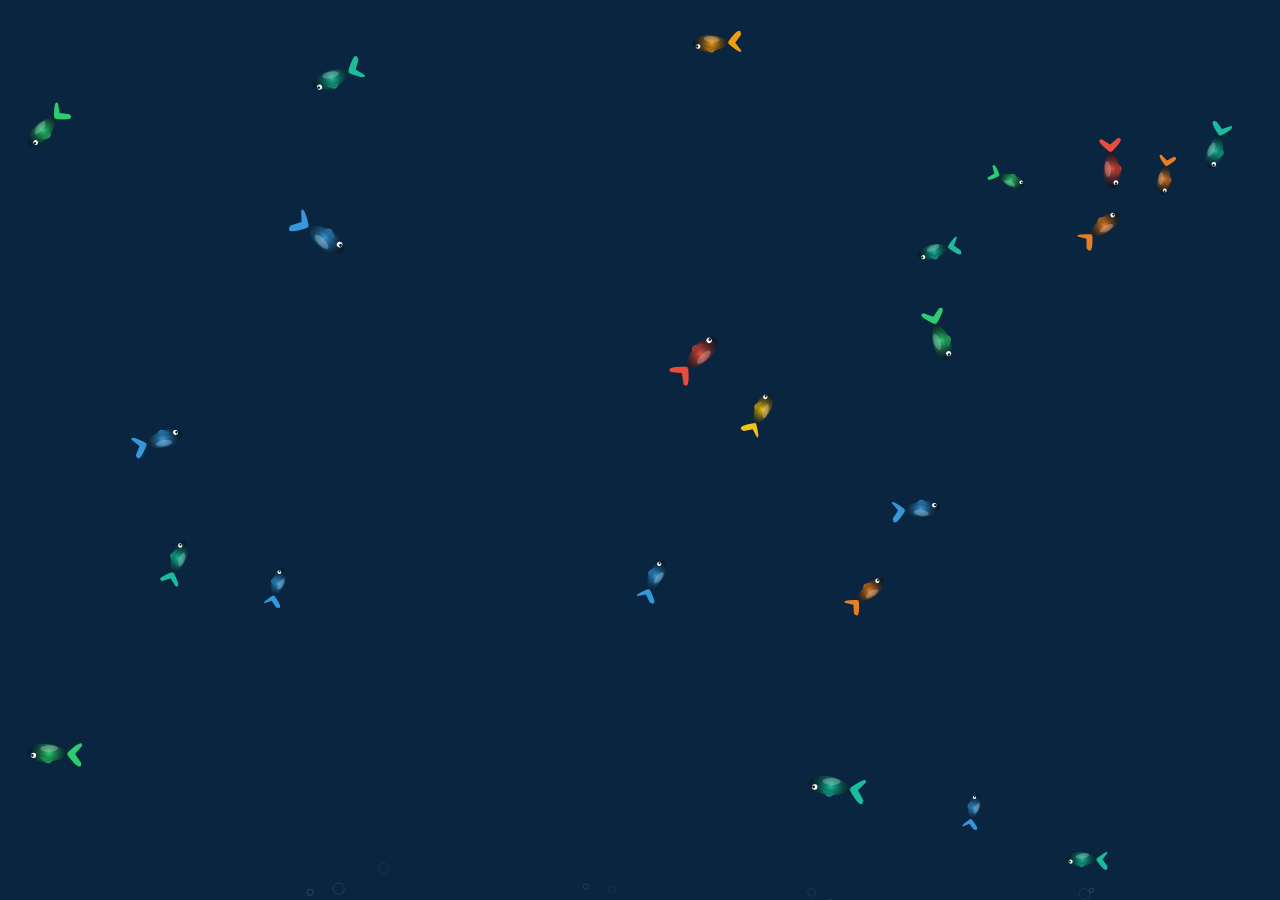
<file: anm.html>
<!DOCTYPE html>
<html lang="en">
<head>
<meta charset="UTF-8">
<meta name="viewport" content="width=device-width, initial-scale=1.0">
<title>Fish Animation — VAL MAR</title>
<style>
    body {
        margin: 0;
        background-color: #0a2540;
        overflow: hidden;
    }
    canvas {
        display: block;
    }
</style>
</head>
<body>
<canvas id="ocean"></canvas>

<script>
const canvas = document.getElementById('ocean');
const ctx = canvas.getContext('2d');

function resizeCanvas() {
    canvas.width = window.innerWidth;
    canvas.height = window.innerHeight;
}
window.addEventListener('resize', resizeCanvas);
resizeCanvas();

/* ---- Vector Math ---- */
class Vector {
    constructor(x, y) { this.x = x; this.y = y; }
    add(v)  { this.x += v.x; this.y += v.y; return this; }
    sub(v)  { this.x -= v.x; this.y -= v.y; return this; }
    mult(n) { this.x *= n;   this.y *= n;   return this; }
    div(n)  { this.x /= n;   this.y /= n;   return this; }
    mag() { return Math.sqrt(this.x * this.x + this.y * this.y); }
    normalize() {
        const m = this.mag();
        if (m > 0) this.div(m);
        return this;
    }
    limit(max) {
        if (this.mag() > max) { this.normalize(); this.mult(max); }
        return this;
    }
    static dist(v1, v2) {
        return Math.sqrt((v1.x - v2.x) ** 2 + (v1.y - v2.y) ** 2);
    }
    static sub(v1, v2) { return new Vector(v1.x - v2.x, v1.y - v2.y); }
}

/* ---- Mouse / Touch ---- */
const mouse = { pos: new Vector(-2000, -2000), active: false };

window.addEventListener('mousemove', e => {
    mouse.pos.x = e.clientX;
    mouse.pos.y = e.clientY;
    mouse.active = true;
});
window.addEventListener('touchstart', e => {
    if (e.touches.length > 0) {
        mouse.pos.x = e.touches[0].clientX;
        mouse.pos.y = e.touches[0].clientY;
        mouse.active = true;
    }
}, { passive: true });
window.addEventListener('touchmove', e => {
    if (e.touches.length > 0) {
        mouse.pos.x = e.touches[0].clientX;
        mouse.pos.y = e.touches[0].clientY;
    }
}, { passive: true });
window.addEventListener('mouseout',  () => mouse.active = false);
window.addEventListener('touchend',  () => mouse.active = false);

/* ---- Fish Class ---- */
class Fish {
    constructor(x, y, color) {
        this.pos = new Vector(x, y);
        this.vel = new Vector(Math.random() * 2 - 1, Math.random() * 2 - 1);
        this.acc = new Vector(0, 0);
        this.maxSpeed = 1.5 + Math.random() * 2;
        this.maxForce = 0.08;
        this.color = color;
        this.size = 14 + Math.random() * 10;
        this.angle = Math.atan2(this.vel.y, this.vel.x);
        this.tailWag = Math.random() * Math.PI * 2;
        this.tailSpeed = 0.08 + Math.random() * 0.1;
        this.wanderTheta = Math.random() * Math.PI * 2;
    }

    applyForce(force) { this.acc.add(force); }

    behaviors(fishes) {
        const flee       = this.flee(mouse.pos);
        const wander     = this.wander();
        const separation = this.separate(fishes);

        flee.mult(2.5);
        wander.mult(0.5);
        separation.mult(1.5);

        this.applyForce(flee);
        this.applyForce(wander);
        this.applyForce(separation);
    }

    flee(target) {
        if (!mouse.active) return new Vector(0, 0);
        const desired = Vector.sub(this.pos, target);
        const d = desired.mag();
        if (d < 160) {
            desired.normalize().mult(this.maxSpeed * 1.6);
            const steer = Vector.sub(desired, this.vel);
            steer.limit(this.maxForce * 2);
            return steer;
        }
        return new Vector(0, 0);
    }

    wander() {
        const wanderR = 25, wanderD = 80, change = 0.3;
        this.wanderTheta += (Math.random() * 2 - 1) * change;

        const circlePos = new Vector(this.vel.x, this.vel.y);
        circlePos.normalize().mult(wanderD).add(this.pos);

        const h = Math.atan2(this.vel.y, this.vel.x);
        const offset = new Vector(
            wanderR * Math.cos(this.wanderTheta + h),
            wanderR * Math.sin(this.wanderTheta + h)
        );
        const target = Vector.sub(circlePos.add(offset), this.pos);
        target.normalize().mult(this.maxSpeed);
        const steer = Vector.sub(target, this.vel);
        steer.limit(this.maxForce);
        return steer;
    }

    separate(fishes) {
        const desiredSep = this.size * 2.5;
        const steer = new Vector(0, 0);
        let count = 0;
        for (const other of fishes) {
            const d = Vector.dist(this.pos, other.pos);
            if (d > 0 && d < desiredSep) {
                const diff = Vector.sub(this.pos, other.pos);
                diff.normalize().div(d);
                steer.add(diff);
                count++;
            }
        }
        if (count > 0) steer.div(count);
        if (steer.mag() > 0) {
            steer.normalize().mult(this.maxSpeed).sub(this.vel).limit(this.maxForce);
        }
        return steer;
    }

    update() {
        this.vel.add(this.acc).limit(this.maxSpeed);
        this.pos.add(this.vel);
        this.acc.mult(0);

        let diff = Math.atan2(this.vel.y, this.vel.x) - this.angle;
        while (diff < -Math.PI) diff += Math.PI * 2;
        while (diff >  Math.PI) diff -= Math.PI * 2;
        this.angle += diff * 0.12;

        const buffer = this.size * 2;
        if (this.pos.x < -buffer)             this.pos.x = canvas.width + buffer;
        if (this.pos.x > canvas.width + buffer)  this.pos.x = -buffer;
        if (this.pos.y < -buffer)             this.pos.y = canvas.height + buffer;
        if (this.pos.y > canvas.height + buffer) this.pos.y = -buffer;
    }

    draw() {
        ctx.save();
        ctx.translate(this.pos.x, this.pos.y);
        ctx.rotate(this.angle);

        this.tailWag += this.vel.mag() * this.tailSpeed;
        const wag = Math.sin(this.tailWag) * 0.4;

        // Tail
        ctx.beginPath();
        ctx.moveTo(-this.size * 0.8, 0);
        ctx.quadraticCurveTo(-this.size * 1.5, -this.size * 0.8 + wag * 10, -this.size * 1.5, -this.size * 0.4);
        ctx.lineTo(-this.size * 1.2, 0);
        ctx.lineTo(-this.size * 1.5,  this.size * 0.4);
        ctx.quadraticCurveTo(-this.size * 1.5,  this.size * 0.8 + wag * 10, -this.size * 0.8, 0);
        ctx.fillStyle = this.color;
        ctx.fill();

        // Dorsal fin
        ctx.beginPath();
        ctx.moveTo(-this.size * 0.2, -this.size * 0.3);
        ctx.quadraticCurveTo(0, -this.size * 0.7, this.size * 0.4, -this.size * 0.2);
        ctx.globalAlpha = 0.7;
        ctx.fillStyle = this.color;
        ctx.fill();
        ctx.globalAlpha = 1;

        // Body
        const grad = ctx.createRadialGradient(0, 0, 0, 0, 0, this.size);
        grad.addColorStop(0, this.color);
        grad.addColorStop(1, 'rgba(0,0,0,0.3)');
        ctx.beginPath();
        ctx.moveTo(this.size, 0);
        ctx.bezierCurveTo( this.size * 0.8, -this.size * 0.6, -this.size * 0.5, -this.size * 0.5, -this.size * 0.9, 0);
        ctx.bezierCurveTo(-this.size * 0.5,  this.size * 0.5,  this.size * 0.8,  this.size * 0.6,  this.size, 0);
        ctx.fillStyle = grad;
        ctx.fill();

        // Eye
        ctx.beginPath();
        ctx.arc(this.size * 0.7, -this.size * 0.15, this.size * 0.12, 0, Math.PI * 2);
        ctx.fillStyle = 'white';
        ctx.fill();
        ctx.beginPath();
        ctx.arc(this.size * 0.75, -this.size * 0.15, this.size * 0.06, 0, Math.PI * 2);
        ctx.fillStyle = '#111';
        ctx.fill();

        // Pectoral fin
        ctx.beginPath();
        ctx.ellipse(0, this.size * 0.2, this.size * 0.4, this.size * 0.15, wag * 0.5, 0, Math.PI * 2);
        ctx.fillStyle = 'rgba(255,255,255,0.25)';
        ctx.fill();

        ctx.restore();
    }
}

/* ---- Bubbles (persistent objects, not random per-frame) ---- */
class Bubble {
    constructor() { this.reset(); }
    reset() {
        this.x = Math.random() * canvas.width;
        this.y = canvas.height + Math.random() * 100;
        this.r = 2 + Math.random() * 5;
        this.speed = 0.4 + Math.random() * 0.6;
        this.drift = (Math.random() - 0.5) * 0.4;
        this.alpha = 0.1 + Math.random() * 0.2;
    }
    update() {
        this.y -= this.speed;
        this.x += this.drift;
        if (this.y < -this.r * 2) this.reset();
    }
    draw() {
        ctx.save();
        ctx.globalAlpha = this.alpha;
        ctx.beginPath();
        ctx.arc(this.x, this.y, this.r, 0, Math.PI * 2);
        ctx.strokeStyle = 'rgba(255,255,255,0.6)';
        ctx.lineWidth = 1;
        ctx.stroke();
        ctx.restore();
    }
}

/* ---- Init ---- */
const colors = ['#f1c40f','#e74c3c','#3498db','#2ecc71','#9b59b6','#e67e22','#1abc9c','#f39c12'];
const fishArray  = Array.from({ length: 25 }, () =>
    new Fish(Math.random() * canvas.width, Math.random() * canvas.height, colors[Math.floor(Math.random() * colors.length)])
);
const bubbles = Array.from({ length: 30 }, () => new Bubble());

/* ---- Animation Loop ---- */
function animate() {
    ctx.clearRect(0, 0, canvas.width, canvas.height);

    bubbles.forEach(b => { b.update(); b.draw(); });
    fishArray.forEach(f => { f.behaviors(fishArray); f.update(); f.draw(); });

    requestAnimationFrame(animate);
}
animate();
</script>
</body>
</html>
</file>
